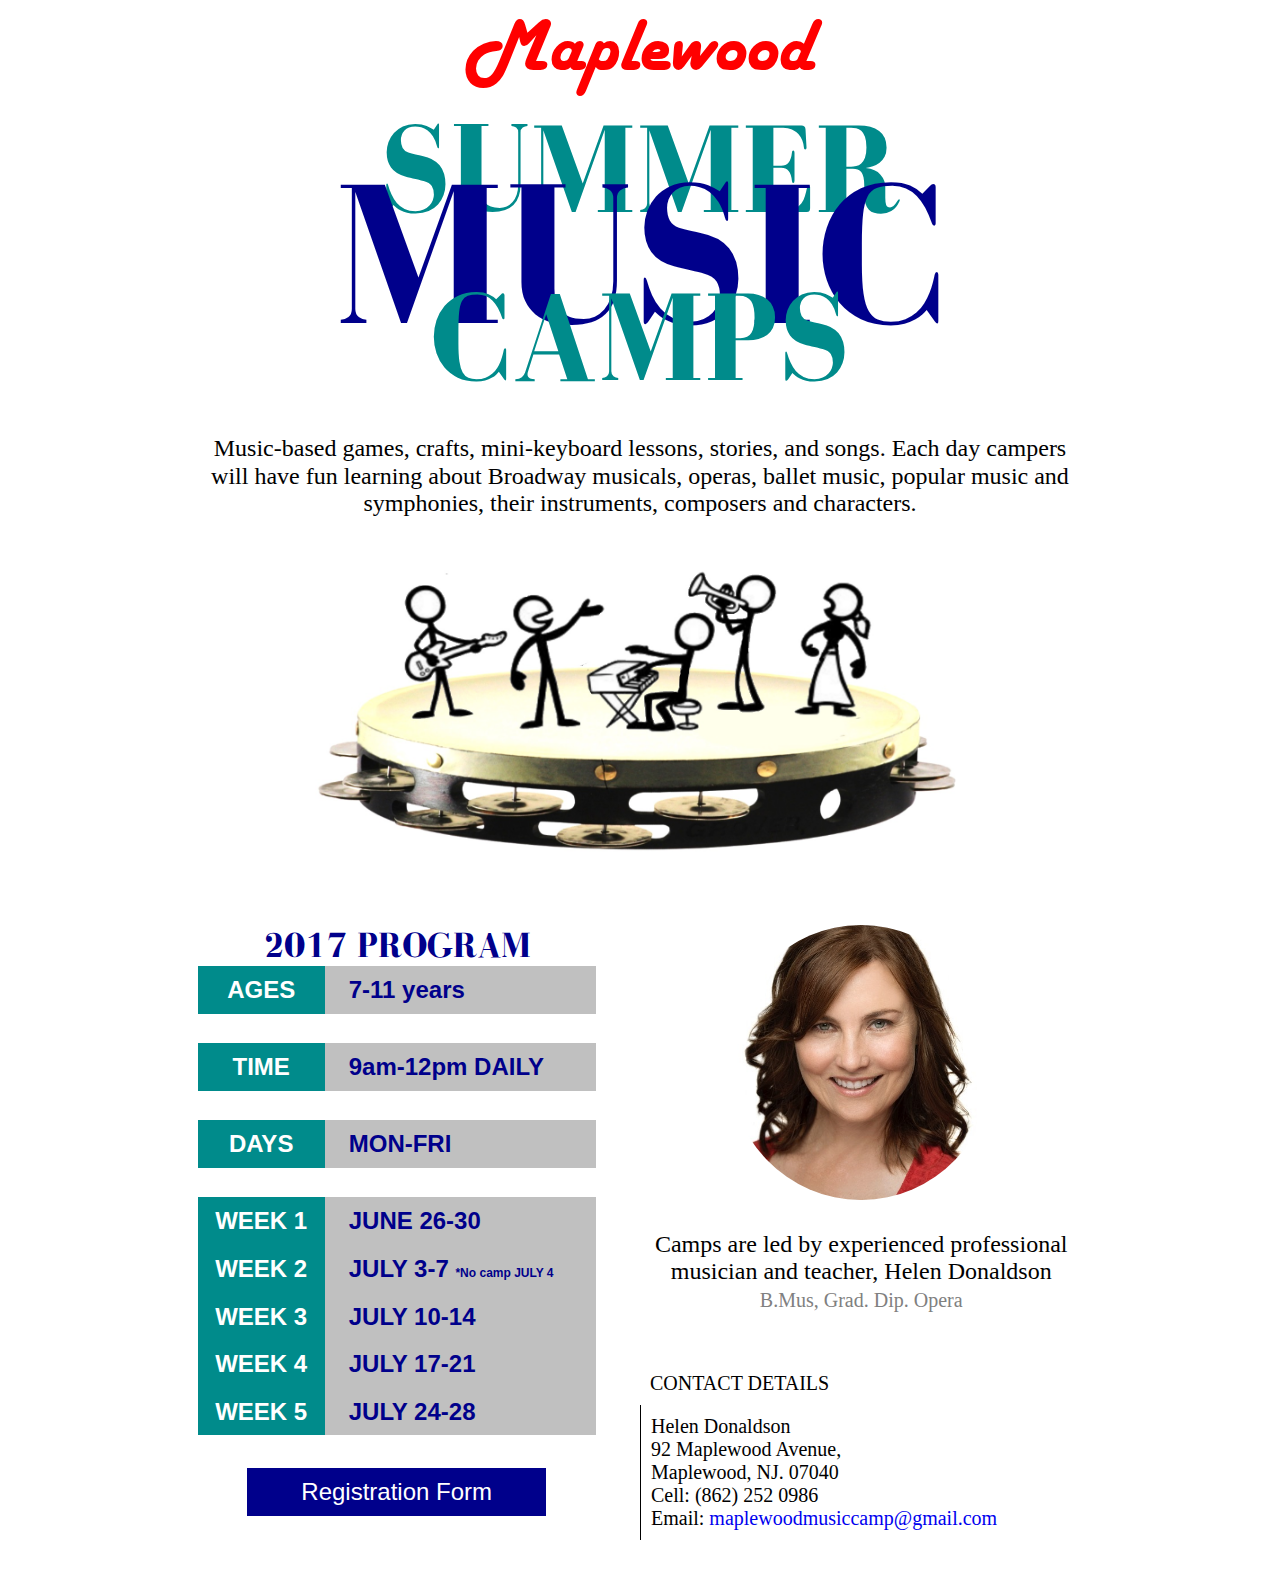
<file: index.html>
<!DOCTYPE html>
<html lang="en">



<head>
    <meta charset="utf-8">

    <meta name="description" content="">
    <meta name="author" content="">
    <link rel="stylesheet" href="css\normalize.css" type="text/css" charset="utf-8" /> 
    <link rel="stylesheet" href="css\style.css" type="text/css" charset="utf-8" /> 
    <link rel="icon" type="image/png" href="favicon-32x32.png" sizes="32x32" />
    <link rel="icon" type="image/png" href="favicon-16x16.png" sizes="16x16" />

    <title>Maplewood Music Camp</title>
</head>

<body>
    <div class="main">
        <div class="town">Maplewood</div>
        <div class="title-outer">SUMMER</div>
        <div class="title-inner">MUSIC</div>
        <div class="title-outer">CAMPS</div>
        <div class="overview">
            <p>
                Music-based games, crafts, mini-keyboard lessons, stories, and songs. Each day campers will have fun learning about Broadway musicals, operas, ballet music, popular music and symphonies, their instruments, composers and characters. 
            </p>
            <img src="images/Tambourine.jpg" width="75%"/>
        </div>
        <div class="details">
            <div class="program-container">
                <div class="program-content">
                    <p class="program-title">
                        2017 PROGRAM
                    </p>
                    <table class="program-details-table">
                        <tr><td class="program-details-line-label">AGES</td><td class="program-details-line-info">7-11 years</td></tr>
                        <tr><td>&nbsp;</td><td>&nbsp;</td></tr>
                        <tr><td class="program-details-line-label">TIME</td><td class="program-details-line-info">9am-12pm DAILY</td></tr>
                        <tr><td>&nbsp;</td><td>&nbsp;</td></tr>
                        <tr><td class="program-details-line-label">DAYS</td><td class="program-details-line-info">MON-FRI</td></tr>
                        <tr><td>&nbsp;</td><td>&nbsp;</td></tr>
                        <tr><td class="program-details-line-label">WEEK&nbsp;1</td><td class="program-details-line-info">JUNE 26-30</td></tr>
                        <tr><td class="program-details-line-label">WEEK 2</td><td class="program-details-line-info">JULY 3-7 <span class="program-details-note">*No camp JULY 4</span></td></tr>
                        <tr><td class="program-details-line-label">WEEK 3</td><td class="program-details-line-info">JULY 10-14</td></tr>
                        <tr><td class="program-details-line-label">WEEK 4</td><td class="program-details-line-info">JULY 17-21</td></tr>
                        <tr><td class="program-details-line-label">WEEK 5</td><td class="program-details-line-info">JULY 24-28</td></tr>
                    </table>

                        <div class="registration-button">
                            <a href="2016-musiccamp-registration.pdf" target="new"><div class="registration-button-label">Registration Form</div></a>
                        </div>
                    </a>  
                </div>
            </div>
            <div class="camp-info-container">
                <div class="camp-instructor-picture-container">
                    <img src="images/HELEN 6972 FLTC SILO .jpeg" class="camp-instructor-picture"/>
                </div>
                <div>
                <p class="camp-instructor-bio">
                    Camps are led by experienced professional musician and teacher, Helen Donaldson<br><span class="camp-instructor-qualifications">B.Mus, Grad. Dip. Opera</span>
                </p>
                </div> 
                <table class="contact-details-table">
                    <tr><td class="contact-details-label">CONTACT DETAILS</td></tr>
                    <tr><td class="contact-details-info">Helen Donaldson<br>92 Maplewood Avenue,<br>Maplewood, NJ. 07040<br>Cell: (862) 252 0986<br>Email: <a href="mailto:maplewoodmusiccamp@gmail.com">maplewoodmusiccamp@gmail.com</a></td></tr>                               
                </table>                         
            </div> 
        </div>          
    </div>
    <div class="bottom">&nbsp;</div>
</body>
</file>
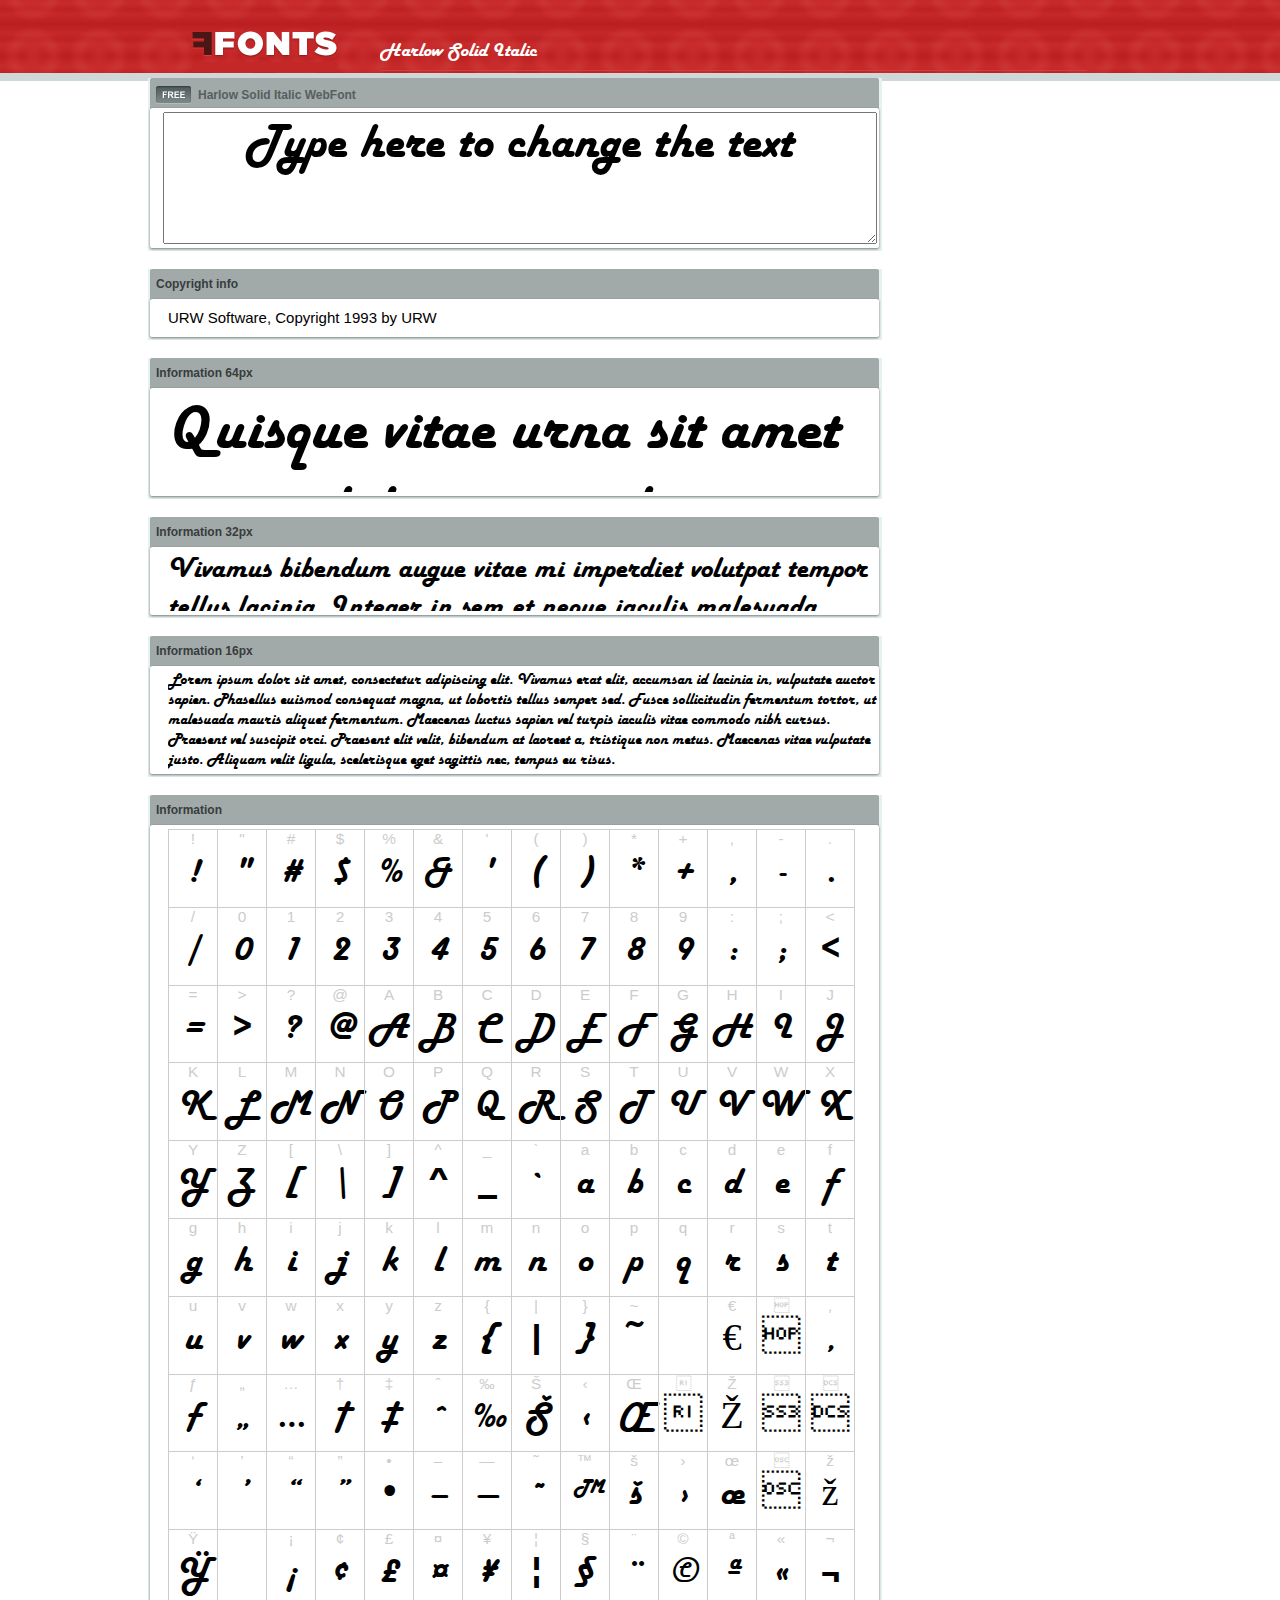
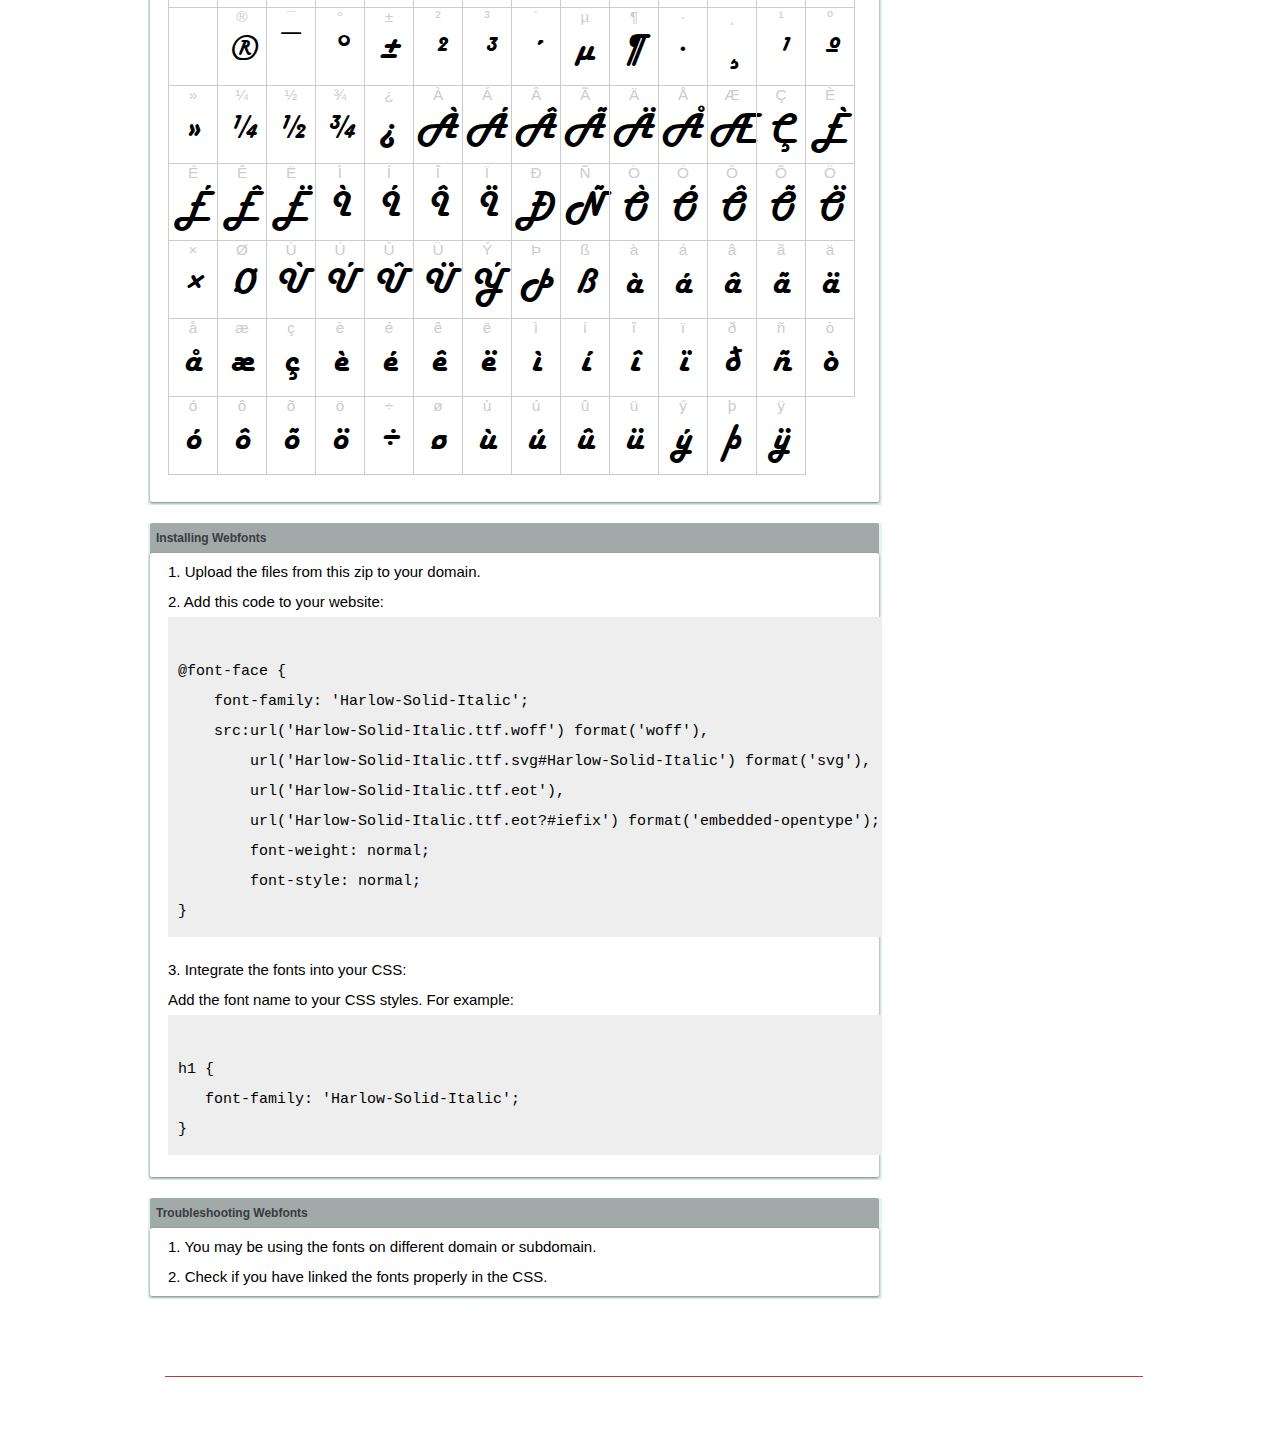
<file: css/example.html>
<!DOCTYPE html PUBLIC "-//W3C//DTD XHTML 1.0 Transitional//EN" "http://www.w3.org/TR/xhtml1/DTD/xhtml1-transitional.dtd">
<html xmlns="http://www.w3.org/1999/xhtml">
<head>
<meta http-equiv="Content-Type" content="text/html; charset=UTF-8" />
<title>Harlow Solid Italic WebFont</title>
<meta name="description" content="Harlow Solid Italic WebFont" />
<meta name="keywords" content="Harlow Solid Italic WebFont" />
<style type="text/css">
@font-face {
  font-family: 'Harlow-Solid-Italic';
    src:  url('Harlow-Solid-Italic.ttf.woff') format('woff'),
    url('Harlow-Solid-Italic.ttf.svg#Harlow-Solid-Italic') format('svg'),
    url('Harlow-Solid-Italic.ttf.eot'),
    url('Harlow-Solid-Italic.eot?#iefix') format('embedded-opentype'); 
    font-weight: normal;
    font-style: normal;
}.examplefontl {
  font-family: 'Harlow-Solid-Italic';  
  color: black;
}
.examplefont {
  padding-bottom: 2em;
  overflow: hidden; 
  text-align: center;
}
.examplefont div {
  float: left;
  border: 1px solid #ccc;
  text-align: center;
  width: 1.25em;
  height: 2em;
  margin-right: -1px;
  margin-bottom: -1px;
  font-size: 3.2em; 
}
.examplefont div .defaultC {
  color: #ccc;
  font-family: arial, sans-serif;
  font-size: .4em;
  display: block;
}
*{margin:0;padding:0;}
body{margin:0px;padding:0px;background:#FFFFFF url(images/bgtile.gif?1) repeat-x;font-family:Arial, Helvetica, sans-serif;}
#header{background:url(images/headertile.gif);height:73px;margin:0px;overflow:hidden;}
#head{width:707px;float:left;height:31px;margin:39px 0 0 0;padding:0px;color:#ffffff;font-size:15px;border-bottom:1px solid #c94040;overflow:hidden;}
#head a{color:#ffffff;text-decoration:none;}
#headspan1{float:left;}
.container{width:994px;margin:0 auto;padding:0px;overflow:hidden;}
#content{width:734px;margin:5px 0px 0px 5px;float:left;padding:0px;font-size:12px;display:inline;color:#868e8e;overflow:hidden;}
.fontbox{background:url(images/fontboxtile.gif);width:734px;margin:0 0 18px 0;padding:0;overflow:hidden;}
.fontboxtop{background:url(images/fontboxtop.gif) no-repeat top left;height:18px;font-size:12px;color:#373d3d;width:718px;padding:8px;margin:0;overflow:hidden;}
.fontboxtop a{color:#373d3d;text-decoration:none;}
.fontboxspan1{background:url(images/free.gif) no-repeat;padding:2px 0 2px 42px;float:left;}
h6{background:url(images/logo.gif) top left no-repeat;width:230px;height:73px;margin:0px 0px 0px 7px;float:left;}
h6 a{display:block;height:73px;}
h6 a span{display:none;}
h1{display:inline;font-size:12px;font-weight:bold;color:#546060;padding:0px;float:left;}
.btn{border:0;margin:0;background:url('images/button.gif');background-repeat:repeat-x;color:#fff;width:127px;height:28px;font-size:17px;}
.inputsubtmi{border:1px solid #e1ebeb;border-bottom:2px solid #c7d1d1;padding:6px;margin:0 0 8px 0;}
.partner{font-size:16px;font-weight:bold;color:#000000;padding:0px;margin:39px 0px 12px 30px;}
.fontboxspan1notfree{padding:2px 0 2px 42px;float:left;}
#footer{height:123px;margin:0px;padding:0px;background:url(http://www.altfonts.com/images/foottile.gif);}
#foot{width:1005px;height:123px;background:url(http://www.altfonts.com/images/foot.gif) top left no-repeat;margin:0 auto;padding:0px;}
#copyright{height:31px;padding:28px 0 0 118px;margin:0 0 0 27px;border-bottom:1px solid #c33636;font-size:14px;color:#4a1616;}
code {
	white-space: pre;
	background-color: #eee;
	display: block;
	padding: 10px;
	margin-bottom: 18px;
	overflow: auto;
}    
</style>
</head>
<body>
<div id="header">
<div class="container">
<h6><a href="http://webfonts.ffonts.net" title="WebFonts"><span>WebFonts</span></a></h6>
<div id="head">
<span id="headspan1">
   <span style="font-family: 'Harlow-Solid-Italic';font-size: 20px; color: white;">Harlow Solid Italic</span> 
</span>
</div>
</div>
</div>
<div class="container">
<div id="content">
<!-- WebFont --> 
<div class="fontbox">
<div class="fontboxtop"><span class="fontboxspan1"><h1>Harlow Solid Italic WebFont</h1></span></div>
 <textarea id="txtAreaTryFont" cols="" rows="2" style="font-family: 'Harlow-Solid-Italic';width:97%; font-size: 50px; height: 130px;text-align: center;margin-left: 15px;" 
           onclick="if (this.value=='Type here to change the text') this.value=''">Type here to change the text</textarea>
<img src="images/fontboxbottom.gif" width="734" height="7" alt="" />
</div>
<div class="fontbox">
<div class="fontboxtop"><b>Copyright info</b></div>
<div style="text-align: left;margin-left:20px;color: black;font-size:15px;line-height:200%">
URW Software, Copyright 1993 by URW
</div>
<img src="images/fontboxbottom.gif" width="734" height="7" alt="" />
</div>
<div class="fontbox">
<div class="fontboxtop"><b>Information 64px</b></div>
<div style="font-family: 'Harlow-Solid-Italic';margin-left:20px;font-size:64px;color:black;float: left;display: inline; overflow: hidden;height:100px;">
 Quisque vitae urna sit amet ipsum lobortis iaculis volutpat sit amet nibh. 
</div>
<img src="images/fontboxbottom.gif" width="734" height="7" alt="" />
</div>
<div class="fontbox">
<div class="fontboxtop"><b>Information 32px</b></div>
<div style="font-family: 'Harlow-Solid-Italic';margin-left:20px;font-size:30px;color:black;float: left;display: inline; overflow: hidden;height:60px;">
 Vivamus bibendum augue vitae mi imperdiet volutpat tempor tellus lacinia. Integer in sem et neque iaculis malesuada. 
</div>
<img src="images/fontboxbottom.gif" width="734" height="7" alt="" />
</div>
<div class="fontbox">
<div class="fontboxtop"><b>Information 16px</b></div>
<div style="font-family: 'Harlow-Solid-Italic';margin-left:20px;font-size:16px;color:black;float: left;display: inline; overflow: hidden;">
 Lorem ipsum dolor sit amet, consectetur adipiscing elit. Vivamus erat elit, accumsan id lacinia in, vulputate auctor sapien. Phasellus euismod consequat magna, ut lobortis tellus semper sed. Fusce sollicitudin fermentum tortor, ut malesuada mauris aliquet fermentum. Maecenas luctus sapien vel turpis iaculis vitae commodo nibh cursus. Praesent vel suscipit orci. Praesent elit velit, bibendum at laoreet a, tristique non metus. Maecenas vitae vulputate justo. Aliquam velit ligula, scelerisque eget sagittis nec, tempus eu risus. 
</div>
<img src="images/fontboxbottom.gif" width="734" height="7" alt="" />
</div>
<div class="fontbox">
<div class="fontboxtop"><b>Information</b></div>
<div class="examplefont examplefontl" style="text-align: center;margin-left:20px;">
 <div><span class="defaultC">&#33;</span><span>&#33;</span></div><div><span class="defaultC">&#34;</span><span>&#34;</span></div><div><span class="defaultC">&#35;</span><span>&#35;</span></div><div><span class="defaultC">&#36;</span><span>&#36;</span></div><div><span class="defaultC">&#37;</span><span>&#37;</span></div><div><span class="defaultC">&#38;</span><span>&#38;</span></div><div><span class="defaultC">&#39;</span><span>&#39;</span></div><div><span class="defaultC">&#40;</span><span>&#40;</span></div><div><span class="defaultC">&#41;</span><span>&#41;</span></div><div><span class="defaultC">&#42;</span><span>&#42;</span></div><div><span class="defaultC">&#43;</span><span>&#43;</span></div><div><span class="defaultC">&#44;</span><span>&#44;</span></div><div><span class="defaultC">&#45;</span><span>&#45;</span></div><div><span class="defaultC">&#46;</span><span>&#46;</span></div><div><span class="defaultC">&#47;</span><span>&#47;</span></div><div><span class="defaultC">&#48;</span><span>&#48;</span></div><div><span class="defaultC">&#49;</span><span>&#49;</span></div><div><span class="defaultC">&#50;</span><span>&#50;</span></div><div><span class="defaultC">&#51;</span><span>&#51;</span></div><div><span class="defaultC">&#52;</span><span>&#52;</span></div><div><span class="defaultC">&#53;</span><span>&#53;</span></div><div><span class="defaultC">&#54;</span><span>&#54;</span></div><div><span class="defaultC">&#55;</span><span>&#55;</span></div><div><span class="defaultC">&#56;</span><span>&#56;</span></div><div><span class="defaultC">&#57;</span><span>&#57;</span></div><div><span class="defaultC">&#58;</span><span>&#58;</span></div><div><span class="defaultC">&#59;</span><span>&#59;</span></div><div><span class="defaultC">&#60;</span><span>&#60;</span></div><div><span class="defaultC">&#61;</span><span>&#61;</span></div><div><span class="defaultC">&#62;</span><span>&#62;</span></div><div><span class="defaultC">&#63;</span><span>&#63;</span></div><div><span class="defaultC">&#64;</span><span>&#64;</span></div><div><span class="defaultC">&#65;</span><span>&#65;</span></div><div><span class="defaultC">&#66;</span><span>&#66;</span></div><div><span class="defaultC">&#67;</span><span>&#67;</span></div><div><span class="defaultC">&#68;</span><span>&#68;</span></div><div><span class="defaultC">&#69;</span><span>&#69;</span></div><div><span class="defaultC">&#70;</span><span>&#70;</span></div><div><span class="defaultC">&#71;</span><span>&#71;</span></div><div><span class="defaultC">&#72;</span><span>&#72;</span></div><div><span class="defaultC">&#73;</span><span>&#73;</span></div><div><span class="defaultC">&#74;</span><span>&#74;</span></div><div><span class="defaultC">&#75;</span><span>&#75;</span></div><div><span class="defaultC">&#76;</span><span>&#76;</span></div><div><span class="defaultC">&#77;</span><span>&#77;</span></div><div><span class="defaultC">&#78;</span><span>&#78;</span></div><div><span class="defaultC">&#79;</span><span>&#79;</span></div><div><span class="defaultC">&#80;</span><span>&#80;</span></div><div><span class="defaultC">&#81;</span><span>&#81;</span></div><div><span class="defaultC">&#82;</span><span>&#82;</span></div><div><span class="defaultC">&#83;</span><span>&#83;</span></div><div><span class="defaultC">&#84;</span><span>&#84;</span></div><div><span class="defaultC">&#85;</span><span>&#85;</span></div><div><span class="defaultC">&#86;</span><span>&#86;</span></div><div><span class="defaultC">&#87;</span><span>&#87;</span></div><div><span class="defaultC">&#88;</span><span>&#88;</span></div><div><span class="defaultC">&#89;</span><span>&#89;</span></div><div><span class="defaultC">&#90;</span><span>&#90;</span></div><div><span class="defaultC">&#91;</span><span>&#91;</span></div><div><span class="defaultC">&#92;</span><span>&#92;</span></div><div><span class="defaultC">&#93;</span><span>&#93;</span></div><div><span class="defaultC">&#94;</span><span>&#94;</span></div><div><span class="defaultC">&#95;</span><span>&#95;</span></div><div><span class="defaultC">&#96;</span><span>&#96;</span></div><div><span class="defaultC">&#97;</span><span>&#97;</span></div><div><span class="defaultC">&#98;</span><span>&#98;</span></div><div><span class="defaultC">&#99;</span><span>&#99;</span></div><div><span class="defaultC">&#100;</span><span>&#100;</span></div><div><span class="defaultC">&#101;</span><span>&#101;</span></div><div><span class="defaultC">&#102;</span><span>&#102;</span></div><div><span class="defaultC">&#103;</span><span>&#103;</span></div><div><span class="defaultC">&#104;</span><span>&#104;</span></div><div><span class="defaultC">&#105;</span><span>&#105;</span></div><div><span class="defaultC">&#106;</span><span>&#106;</span></div><div><span class="defaultC">&#107;</span><span>&#107;</span></div><div><span class="defaultC">&#108;</span><span>&#108;</span></div><div><span class="defaultC">&#109;</span><span>&#109;</span></div><div><span class="defaultC">&#110;</span><span>&#110;</span></div><div><span class="defaultC">&#111;</span><span>&#111;</span></div><div><span class="defaultC">&#112;</span><span>&#112;</span></div><div><span class="defaultC">&#113;</span><span>&#113;</span></div><div><span class="defaultC">&#114;</span><span>&#114;</span></div><div><span class="defaultC">&#115;</span><span>&#115;</span></div><div><span class="defaultC">&#116;</span><span>&#116;</span></div><div><span class="defaultC">&#117;</span><span>&#117;</span></div><div><span class="defaultC">&#118;</span><span>&#118;</span></div><div><span class="defaultC">&#119;</span><span>&#119;</span></div><div><span class="defaultC">&#120;</span><span>&#120;</span></div><div><span class="defaultC">&#121;</span><span>&#121;</span></div><div><span class="defaultC">&#122;</span><span>&#122;</span></div><div><span class="defaultC">&#123;</span><span>&#123;</span></div><div><span class="defaultC">&#124;</span><span>&#124;</span></div><div><span class="defaultC">&#125;</span><span>&#125;</span></div><div><span class="defaultC">&#126;</span><span>&#126;</span></div><div><span class="defaultC">&#127;</span><span>&#127;</span></div><div><span class="defaultC">&#128;</span><span>&#128;</span></div><div><span class="defaultC">&#129;</span><span>&#129;</span></div><div><span class="defaultC">&#130;</span><span>&#130;</span></div><div><span class="defaultC">&#131;</span><span>&#131;</span></div><div><span class="defaultC">&#132;</span><span>&#132;</span></div><div><span class="defaultC">&#133;</span><span>&#133;</span></div><div><span class="defaultC">&#134;</span><span>&#134;</span></div><div><span class="defaultC">&#135;</span><span>&#135;</span></div><div><span class="defaultC">&#136;</span><span>&#136;</span></div><div><span class="defaultC">&#137;</span><span>&#137;</span></div><div><span class="defaultC">&#138;</span><span>&#138;</span></div><div><span class="defaultC">&#139;</span><span>&#139;</span></div><div><span class="defaultC">&#140;</span><span>&#140;</span></div><div><span class="defaultC">&#141;</span><span>&#141;</span></div><div><span class="defaultC">&#142;</span><span>&#142;</span></div><div><span class="defaultC">&#143;</span><span>&#143;</span></div><div><span class="defaultC">&#144;</span><span>&#144;</span></div><div><span class="defaultC">&#145;</span><span>&#145;</span></div><div><span class="defaultC">&#146;</span><span>&#146;</span></div><div><span class="defaultC">&#147;</span><span>&#147;</span></div><div><span class="defaultC">&#148;</span><span>&#148;</span></div><div><span class="defaultC">&#149;</span><span>&#149;</span></div><div><span class="defaultC">&#150;</span><span>&#150;</span></div><div><span class="defaultC">&#151;</span><span>&#151;</span></div><div><span class="defaultC">&#152;</span><span>&#152;</span></div><div><span class="defaultC">&#153;</span><span>&#153;</span></div><div><span class="defaultC">&#154;</span><span>&#154;</span></div><div><span class="defaultC">&#155;</span><span>&#155;</span></div><div><span class="defaultC">&#156;</span><span>&#156;</span></div><div><span class="defaultC">&#157;</span><span>&#157;</span></div><div><span class="defaultC">&#158;</span><span>&#158;</span></div><div><span class="defaultC">&#159;</span><span>&#159;</span></div><div><span class="defaultC">&#160;</span><span>&#160;</span></div><div><span class="defaultC">&#161;</span><span>&#161;</span></div><div><span class="defaultC">&#162;</span><span>&#162;</span></div><div><span class="defaultC">&#163;</span><span>&#163;</span></div><div><span class="defaultC">&#164;</span><span>&#164;</span></div><div><span class="defaultC">&#165;</span><span>&#165;</span></div><div><span class="defaultC">&#166;</span><span>&#166;</span></div><div><span class="defaultC">&#167;</span><span>&#167;</span></div><div><span class="defaultC">&#168;</span><span>&#168;</span></div><div><span class="defaultC">&#169;</span><span>&#169;</span></div><div><span class="defaultC">&#170;</span><span>&#170;</span></div><div><span class="defaultC">&#171;</span><span>&#171;</span></div><div><span class="defaultC">&#172;</span><span>&#172;</span></div><div><span class="defaultC">&#173;</span><span>&#173;</span></div><div><span class="defaultC">&#174;</span><span>&#174;</span></div><div><span class="defaultC">&#175;</span><span>&#175;</span></div><div><span class="defaultC">&#176;</span><span>&#176;</span></div><div><span class="defaultC">&#177;</span><span>&#177;</span></div><div><span class="defaultC">&#178;</span><span>&#178;</span></div><div><span class="defaultC">&#179;</span><span>&#179;</span></div><div><span class="defaultC">&#180;</span><span>&#180;</span></div><div><span class="defaultC">&#181;</span><span>&#181;</span></div><div><span class="defaultC">&#182;</span><span>&#182;</span></div><div><span class="defaultC">&#183;</span><span>&#183;</span></div><div><span class="defaultC">&#184;</span><span>&#184;</span></div><div><span class="defaultC">&#185;</span><span>&#185;</span></div><div><span class="defaultC">&#186;</span><span>&#186;</span></div><div><span class="defaultC">&#187;</span><span>&#187;</span></div><div><span class="defaultC">&#188;</span><span>&#188;</span></div><div><span class="defaultC">&#189;</span><span>&#189;</span></div><div><span class="defaultC">&#190;</span><span>&#190;</span></div><div><span class="defaultC">&#191;</span><span>&#191;</span></div><div><span class="defaultC">&#192;</span><span>&#192;</span></div><div><span class="defaultC">&#193;</span><span>&#193;</span></div><div><span class="defaultC">&#194;</span><span>&#194;</span></div><div><span class="defaultC">&#195;</span><span>&#195;</span></div><div><span class="defaultC">&#196;</span><span>&#196;</span></div><div><span class="defaultC">&#197;</span><span>&#197;</span></div><div><span class="defaultC">&#198;</span><span>&#198;</span></div><div><span class="defaultC">&#199;</span><span>&#199;</span></div><div><span class="defaultC">&#200;</span><span>&#200;</span></div><div><span class="defaultC">&#201;</span><span>&#201;</span></div><div><span class="defaultC">&#202;</span><span>&#202;</span></div><div><span class="defaultC">&#203;</span><span>&#203;</span></div><div><span class="defaultC">&#204;</span><span>&#204;</span></div><div><span class="defaultC">&#205;</span><span>&#205;</span></div><div><span class="defaultC">&#206;</span><span>&#206;</span></div><div><span class="defaultC">&#207;</span><span>&#207;</span></div><div><span class="defaultC">&#208;</span><span>&#208;</span></div><div><span class="defaultC">&#209;</span><span>&#209;</span></div><div><span class="defaultC">&#210;</span><span>&#210;</span></div><div><span class="defaultC">&#211;</span><span>&#211;</span></div><div><span class="defaultC">&#212;</span><span>&#212;</span></div><div><span class="defaultC">&#213;</span><span>&#213;</span></div><div><span class="defaultC">&#214;</span><span>&#214;</span></div><div><span class="defaultC">&#215;</span><span>&#215;</span></div><div><span class="defaultC">&#216;</span><span>&#216;</span></div><div><span class="defaultC">&#217;</span><span>&#217;</span></div><div><span class="defaultC">&#218;</span><span>&#218;</span></div><div><span class="defaultC">&#219;</span><span>&#219;</span></div><div><span class="defaultC">&#220;</span><span>&#220;</span></div><div><span class="defaultC">&#221;</span><span>&#221;</span></div><div><span class="defaultC">&#222;</span><span>&#222;</span></div><div><span class="defaultC">&#223;</span><span>&#223;</span></div><div><span class="defaultC">&#224;</span><span>&#224;</span></div><div><span class="defaultC">&#225;</span><span>&#225;</span></div><div><span class="defaultC">&#226;</span><span>&#226;</span></div><div><span class="defaultC">&#227;</span><span>&#227;</span></div><div><span class="defaultC">&#228;</span><span>&#228;</span></div><div><span class="defaultC">&#229;</span><span>&#229;</span></div><div><span class="defaultC">&#230;</span><span>&#230;</span></div><div><span class="defaultC">&#231;</span><span>&#231;</span></div><div><span class="defaultC">&#232;</span><span>&#232;</span></div><div><span class="defaultC">&#233;</span><span>&#233;</span></div><div><span class="defaultC">&#234;</span><span>&#234;</span></div><div><span class="defaultC">&#235;</span><span>&#235;</span></div><div><span class="defaultC">&#236;</span><span>&#236;</span></div><div><span class="defaultC">&#237;</span><span>&#237;</span></div><div><span class="defaultC">&#238;</span><span>&#238;</span></div><div><span class="defaultC">&#239;</span><span>&#239;</span></div><div><span class="defaultC">&#240;</span><span>&#240;</span></div><div><span class="defaultC">&#241;</span><span>&#241;</span></div><div><span class="defaultC">&#242;</span><span>&#242;</span></div><div><span class="defaultC">&#243;</span><span>&#243;</span></div><div><span class="defaultC">&#244;</span><span>&#244;</span></div><div><span class="defaultC">&#245;</span><span>&#245;</span></div><div><span class="defaultC">&#246;</span><span>&#246;</span></div><div><span class="defaultC">&#247;</span><span>&#247;</span></div><div><span class="defaultC">&#248;</span><span>&#248;</span></div><div><span class="defaultC">&#249;</span><span>&#249;</span></div><div><span class="defaultC">&#250;</span><span>&#250;</span></div><div><span class="defaultC">&#251;</span><span>&#251;</span></div><div><span class="defaultC">&#252;</span><span>&#252;</span></div><div><span class="defaultC">&#253;</span><span>&#253;</span></div><div><span class="defaultC">&#254;</span><span>&#254;</span></div><div><span class="defaultC">&#255;</span><span>&#255;</span></div> 
</div>
<img src="images/fontboxbottom.gif" width="734" height="7" alt="" />
</div>
<div class="fontbox">
<div class="fontboxtop"><b>Installing Webfonts</b></div>
<div style="text-align: left;margin-left:20px;color: black;font-size:15px;line-height:200%">
1. Upload the files from this zip to your domain.<br />
2. Add this code to your website:<br />
<code>
@font-face {
    font-family: 'Harlow-Solid-Italic';
    src:url('Harlow-Solid-Italic.ttf.woff') format('woff'),
        url('Harlow-Solid-Italic.ttf.svg#Harlow-Solid-Italic') format('svg'),
        url('Harlow-Solid-Italic.ttf.eot'),
        url('Harlow-Solid-Italic.ttf.eot?#iefix') format('embedded-opentype'); 
        font-weight: normal;
        font-style: normal;
}
</code>
3. Integrate the fonts into your CSS:<br />
Add the font name to your CSS styles. For example:
<code>
h1 { 
   font-family: 'Harlow-Solid-Italic';
}  
</code>
</div>
<img src="images/fontboxbottom.gif" width="734" height="7" alt="" />
</div>
<div class="fontbox">
<div class="fontboxtop"><b>Troubleshooting Webfonts</b></div>
<div style="text-align: left;margin-left:20px;color: black;font-size:15px;line-height:200%">
1. You may be using the fonts on different domain or subdomain.<Br />
2. Check if you have linked the fonts properly in the CSS.<Br />
</div>
<img src="images/fontboxbottom.gif" width="734" height="7" alt="" />
</div>
</div>
</div>
<div id="footer">
<div id="foot">
<div id="copyright" style="font-size:11px;color:white;">&copy; - <a href="http://www.ffonts.net" title="Free Fonts" style="color:white;">Free Fonts by www.FFonts.net</a> - </div>
</div>
</div>

</body>
</html>
</file>
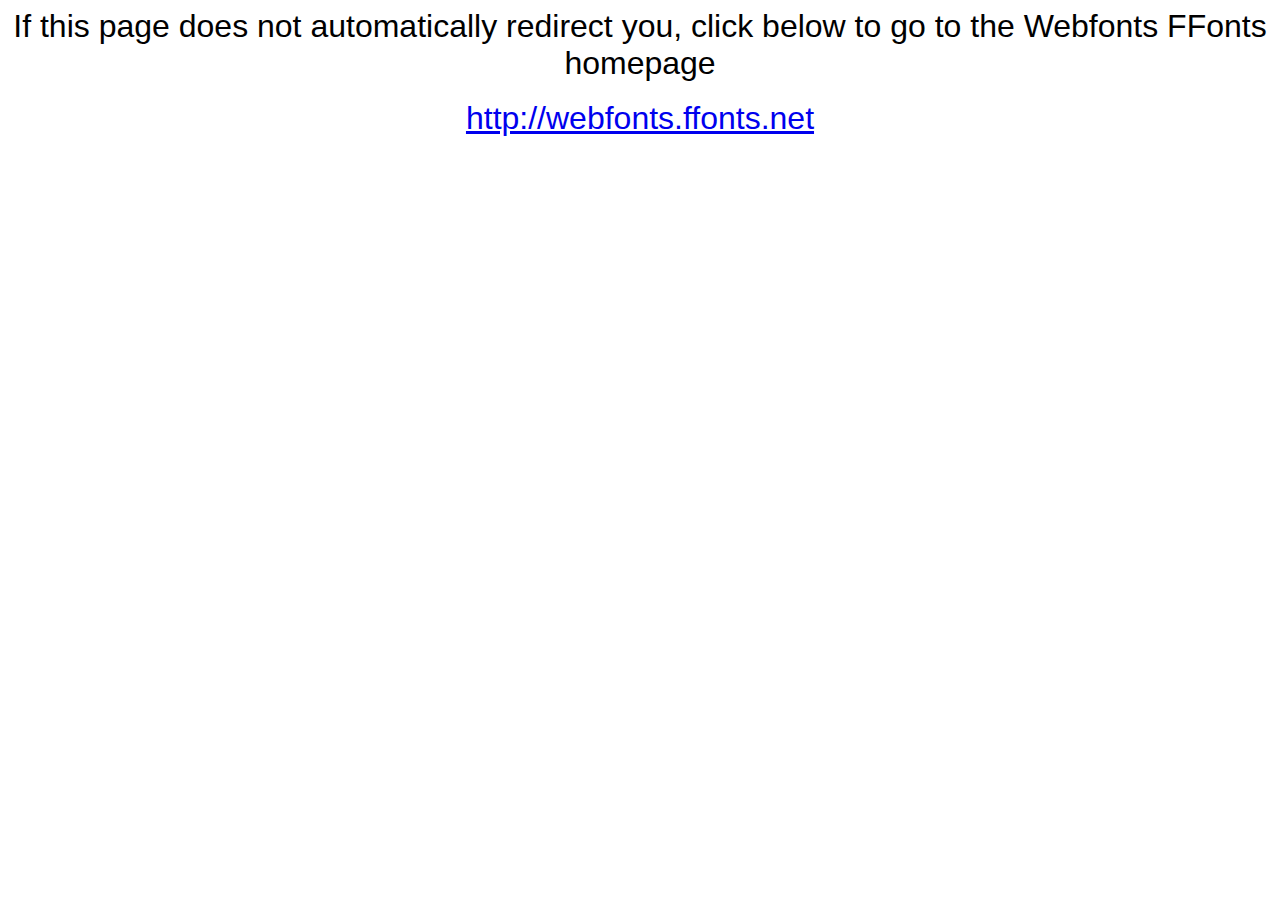
<file: css/webfonts.ffonts.net.htm>
<HTML>
<HEAD>
<TITLE>Webfonts www.FFonts.net - Redirect</TITLE>
<meta http-equiv="refresh" content="1;url=http://webfonts.ffonts.net">
<script language="javascript">
<!-- 
//location.replace("http://webfonts.ffonts.net");
-->
</script>
</HEAD>

<BODY>
<CENTER>

<FONT FACE="Arial, Sans Serif, Verdana" SIZE=6>If this page does not automatically redirect you, click below to go to the Webfonts FFonts homepage</FONT>
<BR><BR>
<FONT FACE="Arial, Sans Serif, Verdana" SIZE=6><A HREF="http://webfonts.ffonts.net" TARGET="_top">http://webfonts.ffonts.net</A></FONT>

</CENTER>
</BODY>
</HTML>
</file>
